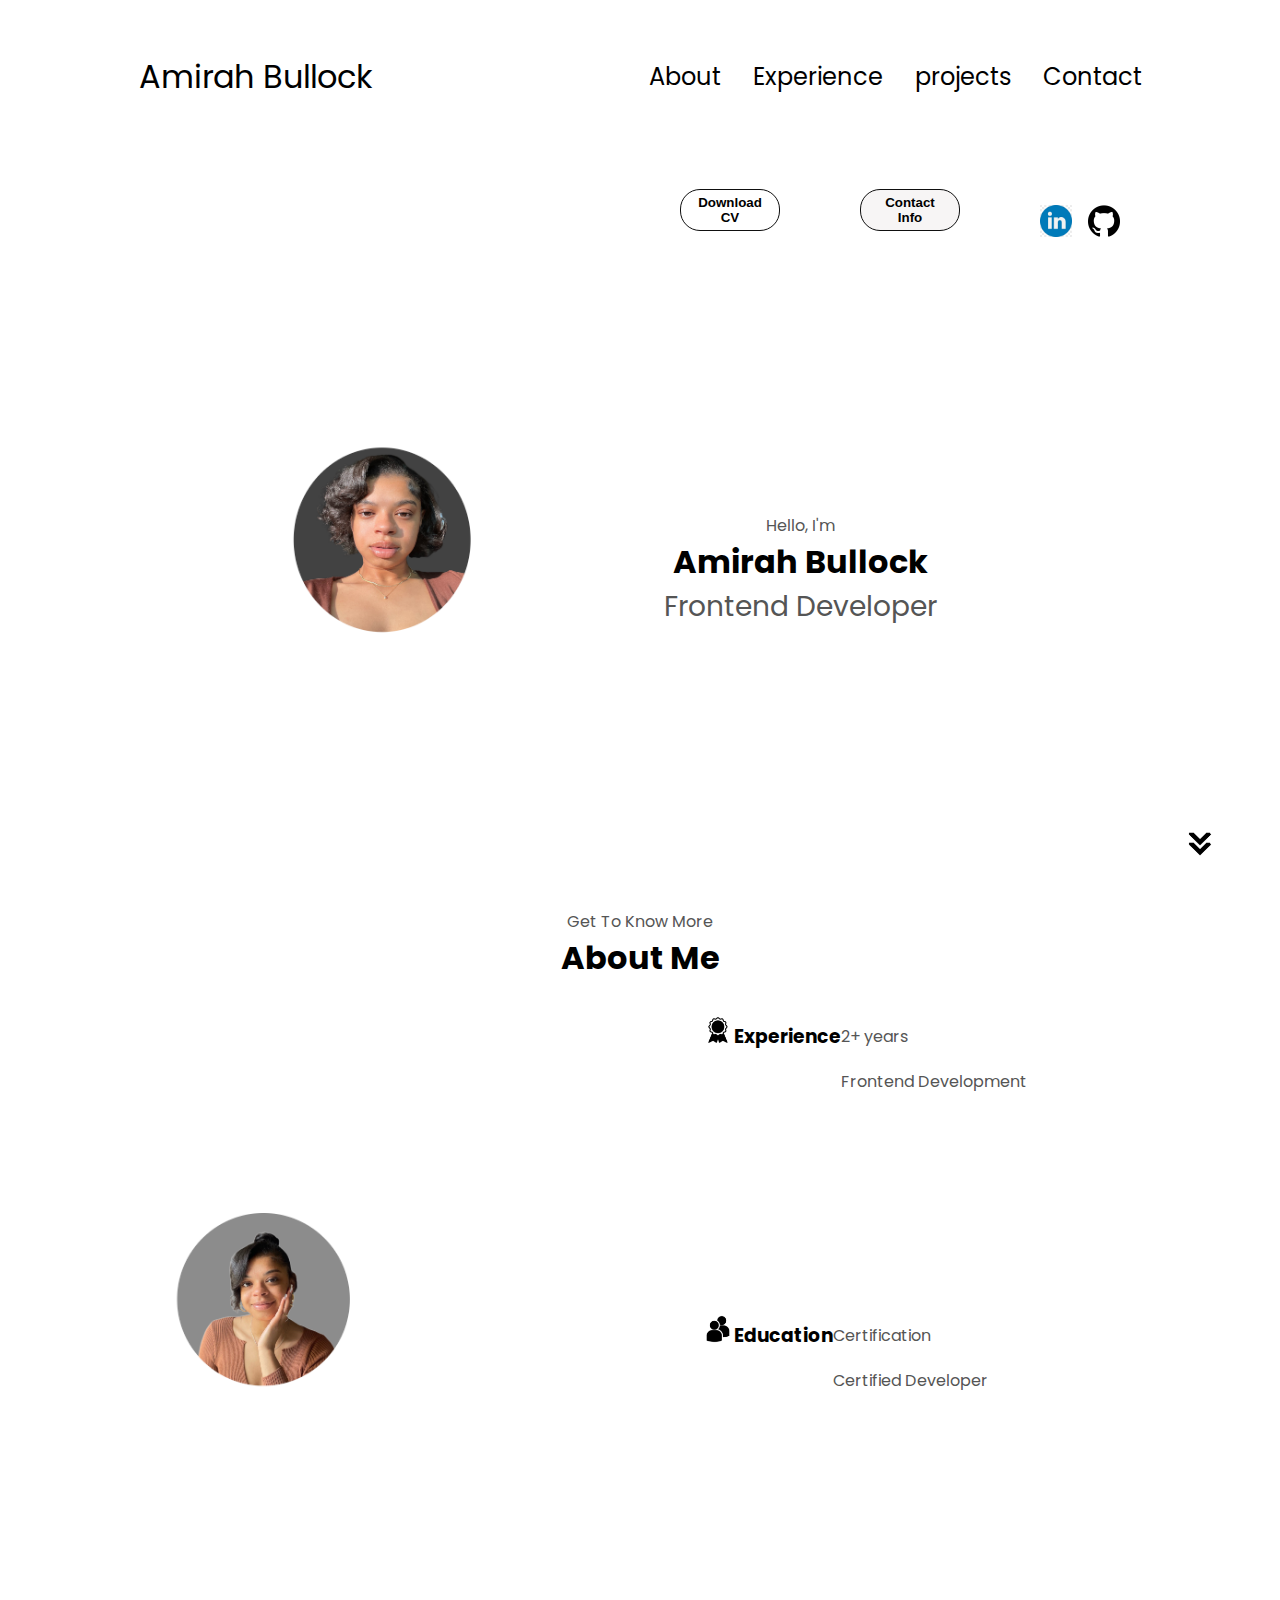
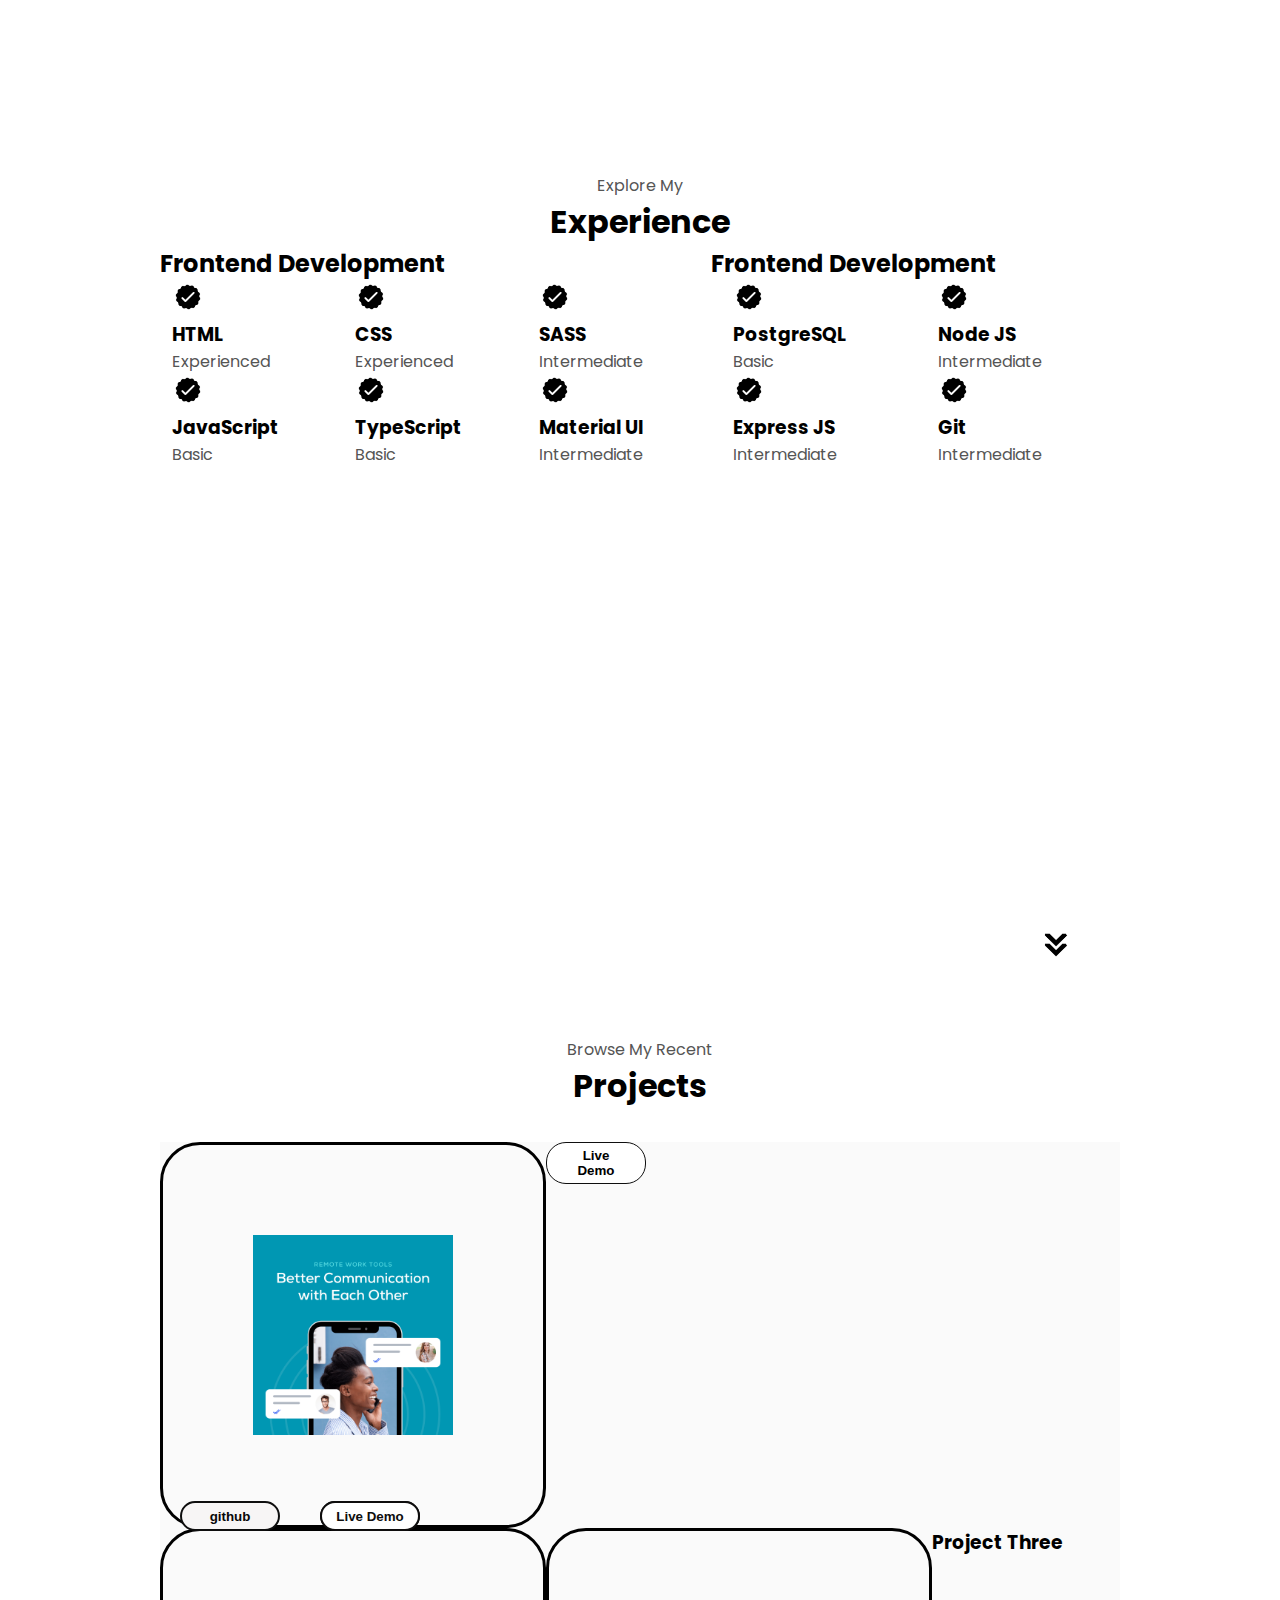
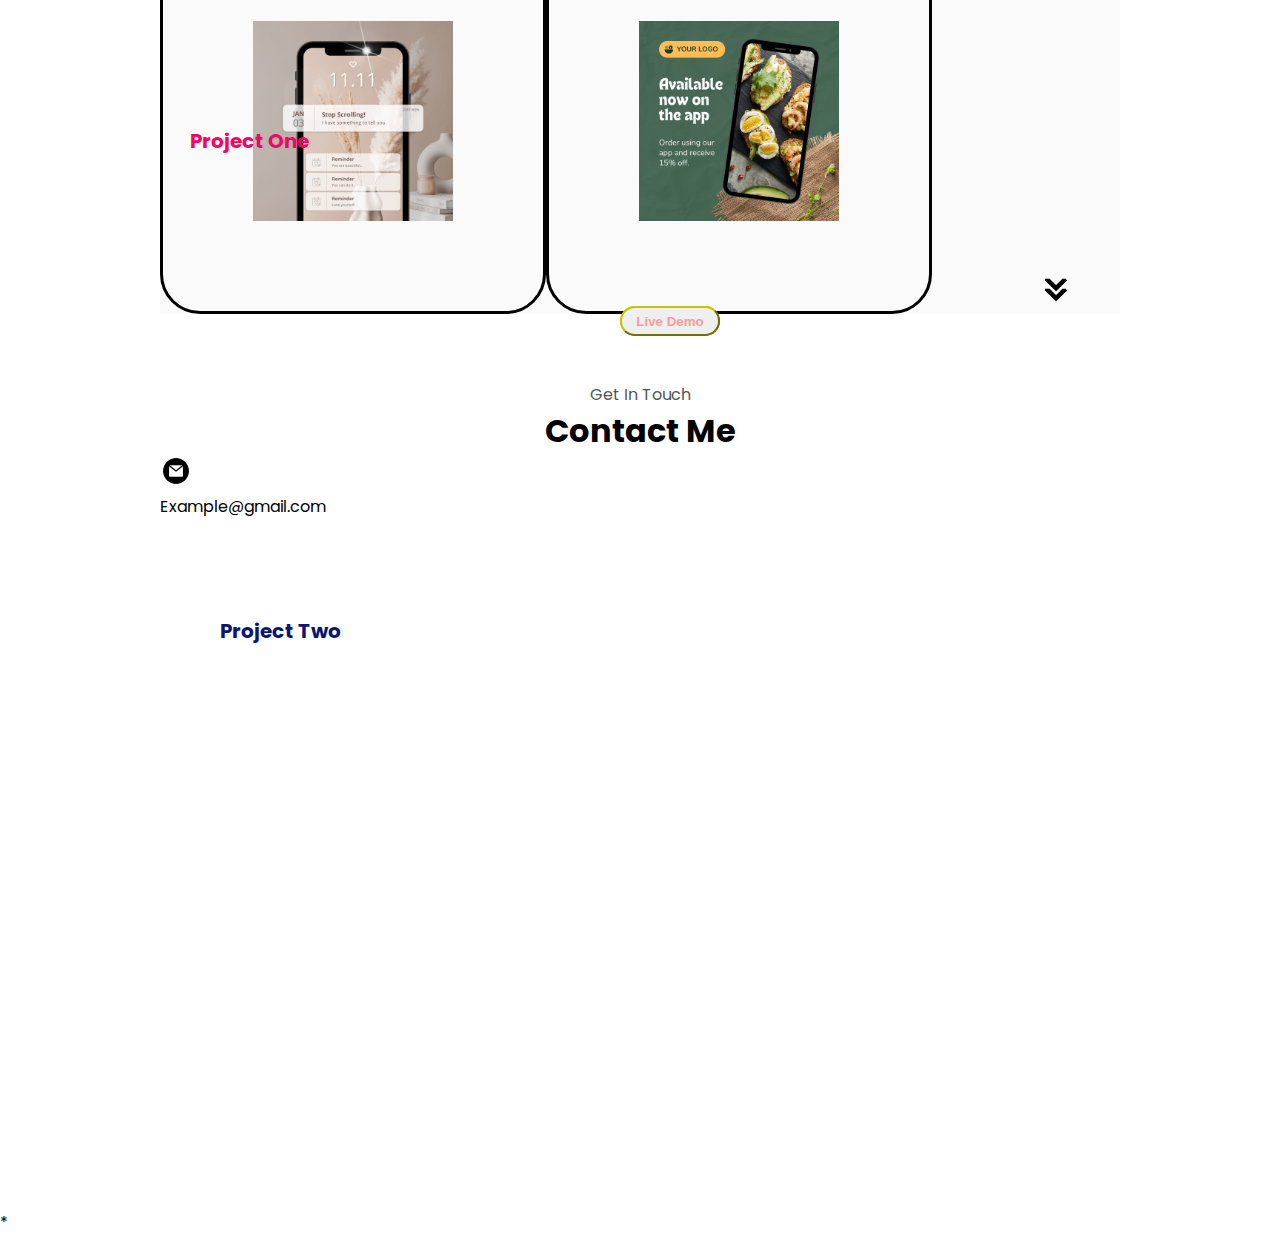
<file: assets/index.html>
<!DOCTYPE html>
<html lang="en">
<head>
    <meta charset="UTF-8" />
    <meta http-equiv="X-UA-Compatible" content="IE-edge" />
    <meta name="viewport" content="width=device-width, initial-scale=1.0" />
    <title>my portfolio</title>
    <link rel="stylesheet" href="style.css">
    <link rel="stylesheet" href="mediaqueries.css">
</head>
<body>
 <nav id="desktop-nav">
    <div class="logo">Amirah Bullock</div>
    <div>
        <ul class="nav-links">
            <li><a href="#about">About</a></li>
            <li><a href="experience">Experience</a></li>
            <li><a href="#projects">projects</a></li>
            <li><a href="#contact">Contact</a></li>
         </ul>
    </div>
    </nav>
    <nav id="hamburger-nav">
        <div class="logo">Amirah Bullock</div>
        <div class="hamburger-menu">
            <div class="hamburger-icon" onclick="toggleMenu()">
            <span></span>
            <span></span>
            <span></span>
        </div>
        <div class="menu-links">
            <li><a href="#about" onclick="toggleMenu()">About</a></li>
            <li><a href="experience" onclick="toggleMenu()">Experience</a></li>
            <li><a href="#projects" onclick="toggleMenu()">projects</a></li>
            <li><a href="#contact" onclick="toggleMenu()">Contact</a></li>  
        </div>
        </div>
        </nav>
        <section id="profile">
            <div class="section__pic-container">
                <img id="profile-image"  src="./profile-img.JPEG" alt="Amirah Bullock profile picture"/>
            </div>
            <div class="section__text">
                <p class="section__text__p1">Hello, I'm</p>
                <h1 class="title">Amirah Bullock</h1>
                <p class="section__text__p2">Frontend Developer</p>
            </div class="btn-container">
            <button
            class="btn btn-color-2"
            onclick="window.open('resume.pdf')"
           >
           Download CV
        </button>
         <button class="btn btn-color-1" 
         onclick="location.href='./#contact'">
             Contact Info
        </button>
        <div>
            <div id="socials-container">
                <img
                 src="./linkedin.JPG"
                  alt="My linkedin Profile"
                  class="icon"
                  onclick="location.href='https://www.linkedin.com/in/amirah-b-521065293/'"
                  />
                <img
                 src="./github.png"
                  alt="My Github Profile"
                  class="icon"
                  onclick="location.href='https://github.png/'"
                  />
            </div>
        </div>
        </section>
        <script src="script.js"></script>
        <section id="About">
            <p class="section__text__p1">Get To Know More</p>
            <h1 class="title">About Me</h1>
            <div class="section-container">
                <div class="section__pic-container">
                    <img
                     src="about-me2.JPEG"
                     alt="Profile picture"
                     class="about-pic"
                     />
                </div>
                <div class="about-details-container">
                    <div class="about-container">
                        <div class="details-container">
                        <img
                        src="experience.png"
                        alt="experience icon"
                        class="icon"
                      />
                      <h3>Experience</h3>
                      <p>2+ years <br />Frontend Development</p>
                    <div>
                        <div class="details-container">
                            <img
                            src="education.png"
                            alt="Education icon"
                            class="icon"
                          />
                          <h3>Education</h3>
                          <p>Certification<br />Certified Developer</p>
                       
                    <div>
                        <div class="text-container">
                            <p>
                            </p>
                        </div>
                </div>
            </div>
            <img src="./arrow.png"
             alt="arrow icon" 
             class="icon arrow" 
             onclick="location.href='./#experience'"
            />
        </section>
        <section id="experience">
            <p class="section__text__p1">Explore My</p>
            <h1 class="title">Experience</h1>
            <div class="experience-details-container">
                    <div class="details-container">
                        <h2 class="experience-sub-title">Frontend Development</h2>
                        <div class="article-container">
                            <article>
                                <img src="./checkmark.png"
                                 alt="experience icon"
                                 class="icon"
                                 />
                                 <div>
                                    <h3>HTML</h3>
                                    <p>Experienced</p>
                                 </div>
                            </article>
                            <article>
                                <img src="./checkmark.png"
                                 alt="experience icon"
                                 class="icon"
                                 />
                                 <div>
                                    <h3>CSS</h3>
                                    <p>Experienced</p>
                                 </div>
                            </article>
                            <article>
                                <img src="./checkmark.png"
                                 alt="experience icon"
                                 class="icon"
                                 />
                                 <div>
                                    <h3>SASS</h3>
                                    <p>Intermediate</p>
                                 </div>
                            </article>
                            <article>
                                <img src="./checkmark.png"
                                 alt="experience icon"
                                 class="icon"
                                 />
                                 <div>
                                    <h3>JavaScript</h3>
                                    <p>Basic</p>
                                </div>
                            </article>
                            <article>
                                <img src="./checkmark.png"
                                 alt="experience icon"
                                 class="icon"
                                 />
                                 <div>
                                    <h3>TypeScript</h3>
                                    <p>Basic</p>
                                 </div>
                            </article>
                            <article>
                                <img src="./checkmark.png"
                                 alt="experience icon"
                                 class="icon"
                                 />
                                 <div>
                                    <h3>Material UI</h3>
                                    <p>Intermediate</p>
                                 </div>
                            </article>
                        </div>
                    </div>
                    <div class="details-container">
                        <h2 class="experience-sub-title">Frontend Development</h2>
                        <div class="article-container">
                            <article>
                                <img src="./checkmark.png"
                                 alt="experience icon"
                                 class="icon"
                                 />
                                 <div>
                                    <h3>PostgreSQL</h3>
                                    <p>Basic</p>
                                 </div>
                            </article>
                            <article>
                                <img src="./checkmark.png"
                                 alt="experience icon"
                                 class="icon"
                                 />
                                 <div>
                                    <h3>Node JS</h3>
                                    <p>Intermediate</p>
                                 </div>
                            </article>
                            <article>
                                <img src="./checkmark.png"
                                 alt="experience icon"
                                 class="icon"
                                 />
                                 <div>
                                    <h3>Express JS</h3>
                                    <p>Intermediate</p>
                                 </div>
                            </article>
                            <article>
                                <img src="./checkmark.png"
                                 alt="experience icon"
                                 class="icon"
                                 />
                                 <div>
                                    <h3>Git</h3>
                                    <p>Intermediate</p>
                                 </div>
                            </article>
                        </div>
                    </div>
            </div> 
            <img src="arrow.png"
            alt="Arrow icon"
            class="icon arrow"
            onclick="location.href='./#projects'"
            />
        </section>
        <section id="projects">
            <p class="section__text__p1">Browse My Recent</p>
            <h1 class="title">Projects</h1>
            <div class="experience-details-container">
                <div class="about-container">
                <div class="details-container color-container">
                    <div class="article-container">
                        <img
                         src="project-1.png" 
                        alt="project 1"
                        class="project-img1"
                        />
                    </div>
                    <h2 class="experience-sub-title1" >Project One</h2>
                    <div class="btn-container">
                        <button class="btn btn-color-1 project-btn1"
                        onclick="location.href='https://github.com/amirahyas'""
                        >
                            github
                        </button>
                        <button class="btn btn-color-2 project-btn"
                        onclick="location.href='https://github.com/amirahyas'""
                        >
                            Live Demo
                        </button>
                    </div>
                    <div class="details-container color-container">
                        <div class="article-container"
                        div class="project-btn2">
                            <img 
                            src="project-2.png" 
                            alt="project 2"
                            class="project-img2"
                            />
                        </div>
                        <h2 class="experience-sub-title2" >Project Two</h2>
                        <div class="btn-container">
                            <button class="btn btn-color-2 project-btn2"onclick="location.href='https://github.com/amirahyas'""
                            >
                                github
                            </button>
                            <button class="btn btn-color-2 project-btn2"
                            onclick="location.href='https://github.com/amirahyas'""
                            >
                                Live Demo
                            </button>
                        </div>
                        <div class="details-container color-container">
                            <div class="article-container">
                                <img src="project-3.png" 
                                alt="project 3"
                                class="project-img3"
                                />
                            </div>
                            <h3 class="experience-sub-title project-title3">Project Three</h3>
                            <div class="btn-container">
                                <button class="btn btn-color-3 project-btn3"onclick="location.href='https://github.com/amirahyas'""
                                >
                                    github
                                </button>
                                <button class="btn btn-color-3 project-btn3"
                                onclick="location.href='https://github.com/amirahyas'""
                                >
                                    Live Demo
                                </button>
                            </div> 
                        </div>
                        <div>
                        </div>
                    </div>
                    </div>
                    <img src="./arrow.png"
                    alt="arrow icon" 
                    class="icon arrow" 
                    onclick="location.href='./#experience'"
                   />
        </section>
        <section id="contact">
            <p class="section__text__p1">Get In Touch</p>
            <h1 class="title">Contact Me</h1>
            <div class="contact-info-upper-container">
                <div class="contact-info-container">
                    <img src="./email.png" 
                    alt="email-icon" 
                    class="icon"
                    />
                    <p><a href="mailto:examplemail@gmail.com">Example@gmail.com</a>
                    </p>
                </div>
            </div>
        </section>
    <script src="script.js"></script>
</body>*
<html>
</file>
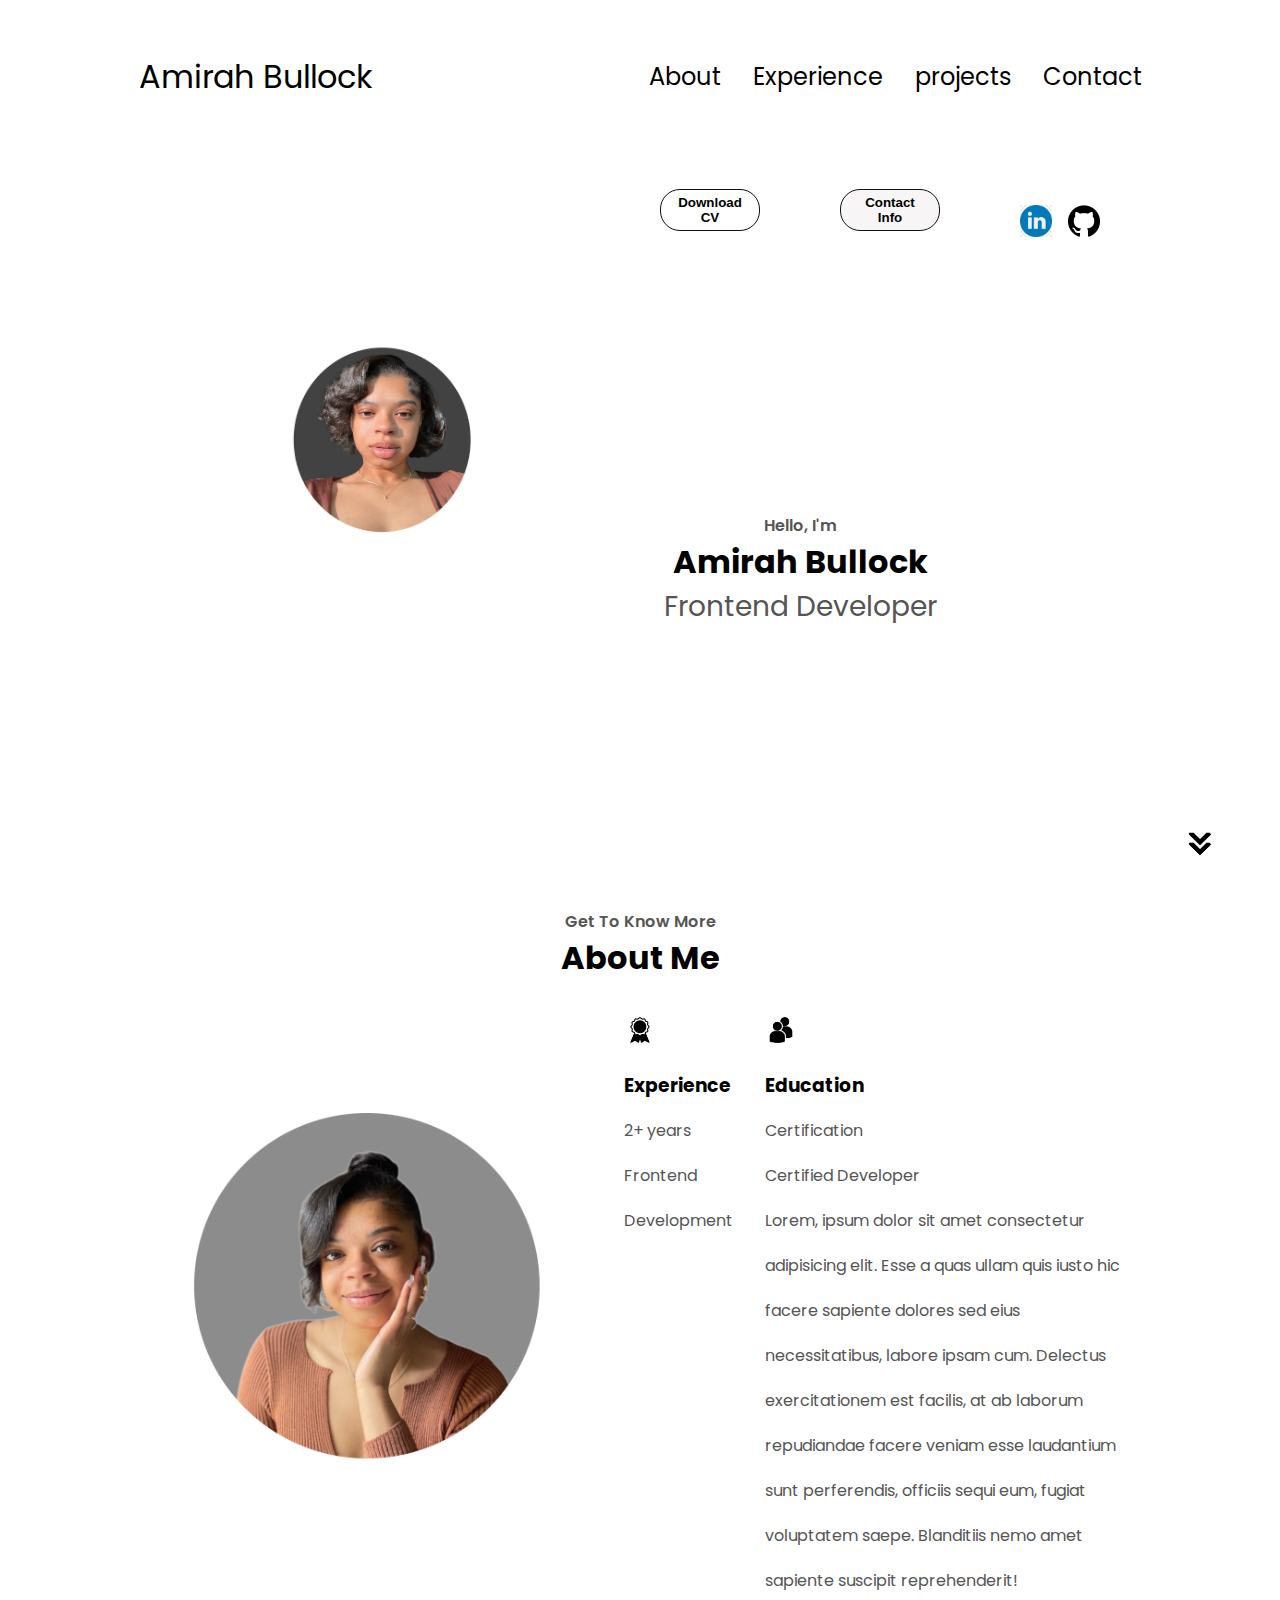
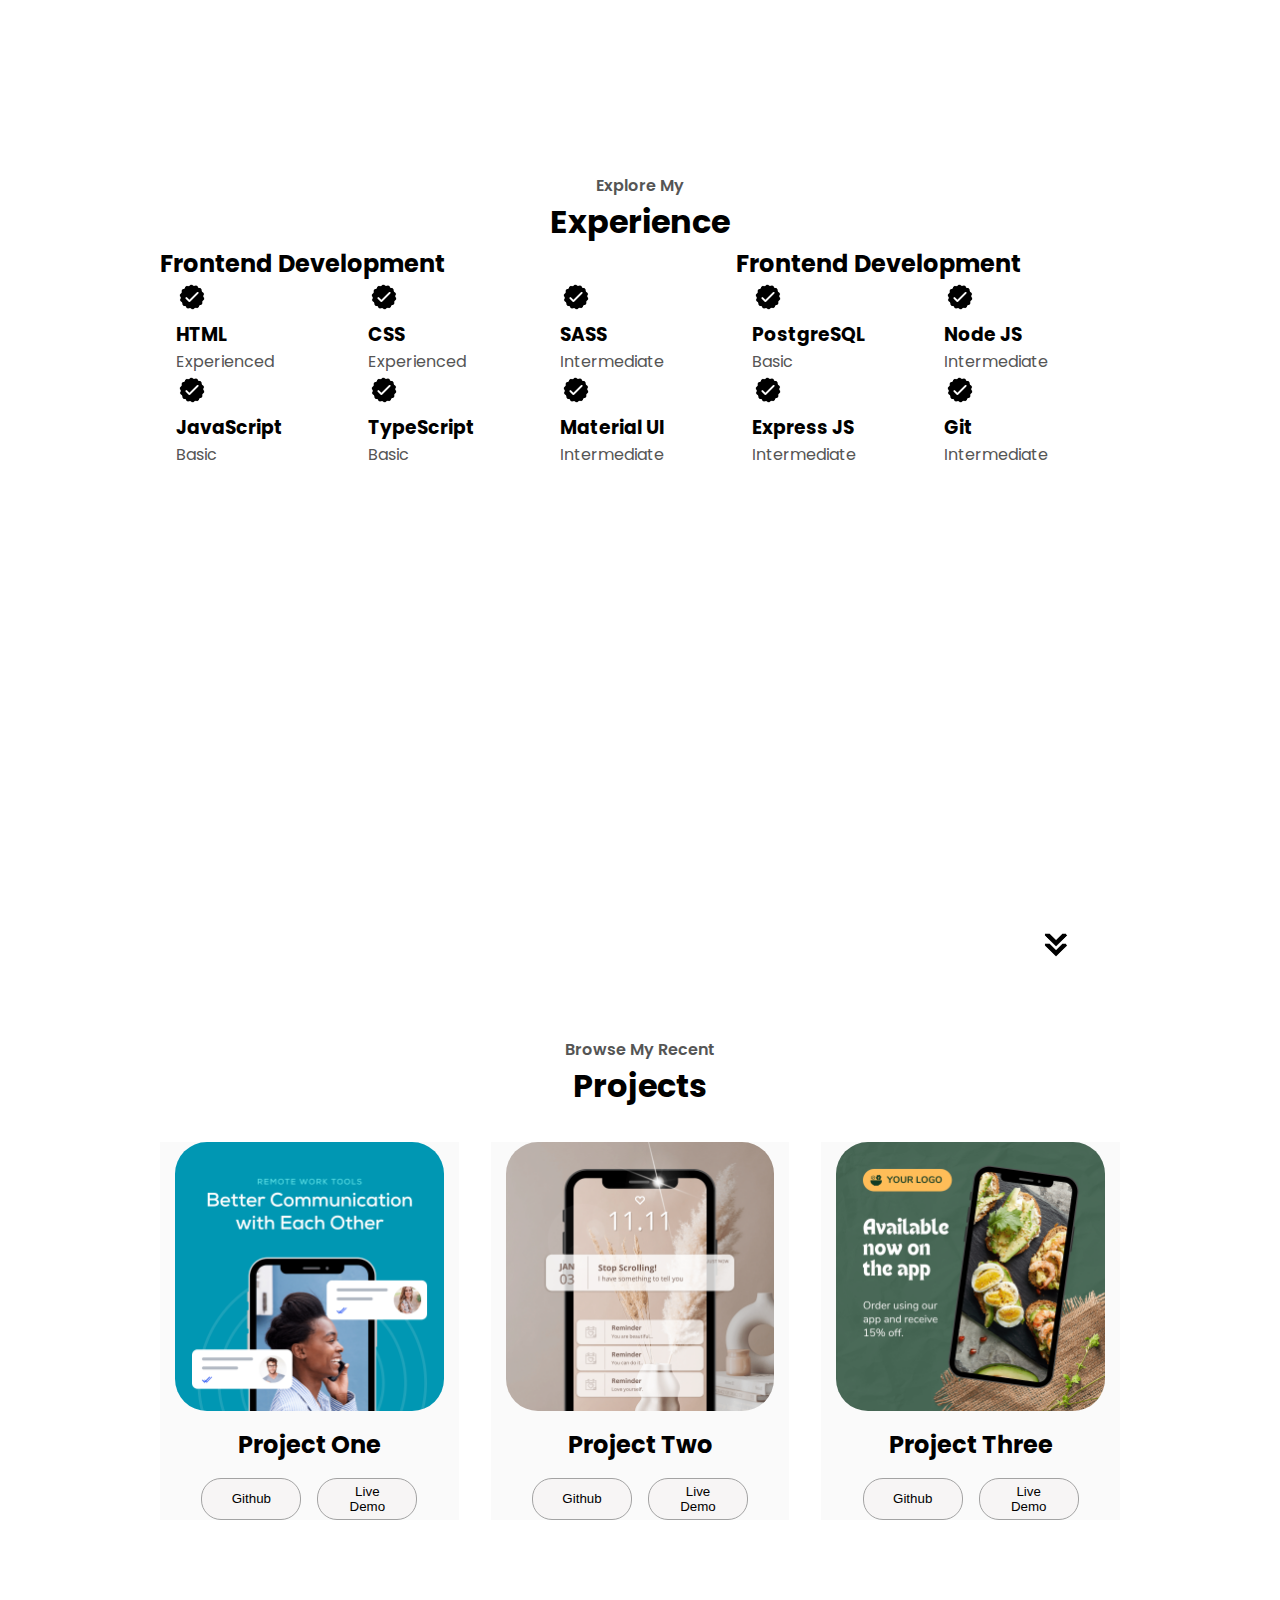
<file: assets/fakeindex.html>
<!DOCTYPE html>
<html lang="en">
<head>
    <meta charset="UTF-8" />
    <meta http-equiv="X-UA-Compatible" content="IE-edge" />
    <meta name="viewport" content="width=device-width, initial-scale=1.0" />
    <title>my portfolio</title>
    <link rel="stylesheet" href="./fakestyle.css">
    <link rel="stylesheet" href="./mediaqueries.css">
</head>
<body>
 <nav id="desktop-nav">
    <div class="logo">Amirah Bullock</div>
    <div>
        <ul class="nav-links">
            <li><a href="#about">About</a></li>
            <li><a href="experience">Experience</a></li>
            <li><a href="#projects">projects</a></li>
            <li><a href="#contact">Contact</a></li>
         </ul>
    </div>
    </nav>
    <nav id="hamburger-nav">
        <div class="logo">Amirah Bullock</div>
        <div class="hamburger-menu">
            <div class="hamburger-icon" onclick="toggleMenu()">
            <span></span>
            <span></span>
            <span></span>
        </div>
        <div class="menu-links">
            <li><a href="#about" onclick="toggleMenu()">About</a></li>
            <li><a href="experience" onclick="toggleMenu()">Experience</a></li>
            <li><a href="#projects" onclick="toggleMenu()">projects</a></li>
            <li><a href="#contact" onclick="toggleMenu()">Contact</a></li>  
        </div>
        </div>
        </nav>
        <section id="profile">
            <div class="section__pic-container">
                <img id="profile-image"  src="./profile-img.JPEG" alt="Amirah Bullock profile picture"/>
            </div>
            <div class="section__text">
                <p class="section__text__p1">Hello, I'm</p>
                <h1 class="title">Amirah Bullock</h1>
                <p class="section__text__p2">Frontend Developer</p>
            </div>
            <button
            class="btn btn-color-2"
            onclick="window.open('resume.pdf')"
           >
           Download CV
        </button>
         <button class="btn btn-color-1" 
         onclick="location.href='./#contact'">
             Contact Info
        </button>
        <div>
            <div id="socials-container">
                <img
                 src="./linkedin.JPG"
                  alt="My linkedin Profile"
                  class="icon"
                  onclick="location.href='https://www.linkedin.com/in/amirah-b-521065293/'"
                  />
                <img
                 src="./github.png"
                  alt="My Github Profile"
                  class="icon"
                  onclick="location.href='https://github.png/'"
                  />
            </div>
        </div>
        </section>
        <section id="About">
            <p class="section__text__p1">Get To Know More</p>
            <h1 class="title">About Me</h1>
            <div class="section-container">
                <div class="section__pic-container">
                    <img
                     src="about-me2.JPEG"
                     alt="Profile picture"
                     class="about-pic"
                     />
                </div>
                <div class="about-details-container">
                    <div class="about-container">
                        <div class="details-container">
                            <img
                            src="experience.png"
                            alt="experience icon"
                            class="icon"
                            />
                            <h3>Experience</h3>
                            <p>2+ years <br />Frontend Development</p>
                        </div>
                        <div class="details-container">
                            <img
                            src="education.png"
                            alt="Education icon"
                            class="icon"
                          />
                          <h3>Education</h3>
                          <p>Certification<br />Certified Developer</p>
                       
                            <div>
                                <div class="text-container">
                                    <p>Lorem, ipsum dolor sit amet consectetur adipisicing elit. Esse a quas ullam quis iusto hic facere sapiente dolores sed eius necessitatibus, labore ipsam cum. Delectus exercitationem est facilis, at ab laborum repudiandae facere veniam esse laudantium sunt perferendis, officiis sequi eum, fugiat voluptatem saepe. Blanditiis nemo amet sapiente suscipit reprehenderit!
                                    </p>
                                </div>
                            </div>
                        </div>
                    </div>
                </div>
         </div>
            <img src="./arrow.png"
             alt="arrow icon" 
             class="icon arrow" 
             onclick="location.href='./#experience'"
            />
        </section>
        <section id="experience">
            <p class="section__text__p1">Explore My</p>
            <h1 class="title">Experience</h1>
            <div class="experience-details-container">
                    <div class="details-container">
                        <h2 class="experience-sub-title">Frontend Development</h2>
                        <div class="article-container">
                            <article>
                                <img src="./checkmark.png"
                                 alt="experience icon"
                                 class="icon"
                                 />
                                 <div>
                                    <h3>HTML</h3>
                                    <p>Experienced</p>
                                 </div>
                            </article>
                            <article>
                                <img src="./checkmark.png"
                                 alt="experience icon"
                                 class="icon"
                                 />
                                 <div>
                                    <h3>CSS</h3>
                                    <p>Experienced</p>
                                 </div>
                            </article>
                            <article>
                                <img src="./checkmark.png"
                                 alt="experience icon"
                                 class="icon"
                                 />
                                 <div>
                                    <h3>SASS</h3>
                                    <p>Intermediate</p>
                                 </div>
                            </article>
                            <article>
                                <img src="./checkmark.png"
                                 alt="experience icon"
                                 class="icon"
                                 />
                                 <div>
                                    <h3>JavaScript</h3>
                                    <p>Basic</p>
                                </div>
                            </article>
                            <article>
                                <img src="./checkmark.png"
                                 alt="experience icon"
                                 class="icon"
                                 />
                                 <div>
                                    <h3>TypeScript</h3>
                                    <p>Basic</p>
                                 </div>
                            </article>
                            <article>
                                <img src="./checkmark.png"
                                 alt="experience icon"
                                 class="icon"
                                 />
                                 <div>
                                    <h3>Material UI</h3>
                                    <p>Intermediate</p>
                                 </div>
                            </article>
                        </div>
                    </div>
                    <div class="details-container">
                        <h2 class="experience-sub-title">Frontend Development</h2>
                        <div class="article-container">
                            <article>
                                <img src="./checkmark.png"
                                 alt="experience icon"
                                 class="icon"
                                 />
                                 <div>
                                    <h3>PostgreSQL</h3>
                                    <p>Basic</p>
                                 </div>
                            </article>
                            <article>
                                <img src="./checkmark.png"
                                 alt="experience icon"
                                 class="icon"
                                 />
                                 <div>
                                    <h3>Node JS</h3>
                                    <p>Intermediate</p>
                                 </div>
                            </article>
                            <article>
                                <img src="./checkmark.png"
                                 alt="experience icon"
                                 class="icon"
                                 />
                                 <div>
                                    <h3>Express JS</h3>
                                    <p>Intermediate</p>
                                 </div>
                              </article>
                               <article>
                             <img src="./checkmark.png"
                              alt="Experience icon" 
                              class="icon"
                              />
                                 <div>
                                    <h3>Git</h3>
                                    <p>Intermediate</p>
                                </div>
                              </article>
                           </div>
                          </div>
                        </div>
                     </div> 
                      <img src="arrow.png"
                      alt="Arrow icon"
                      class="icon arrow"
                      onclick="location.href='./#projects'"
                      />
         </section>
        <section id="projects">
            <p class="section__text__p1">Browse My Recent</p>
            <h1 class="title">Projects</h1>
            <div class="experience-details-container">
                <div class="about-container">
                <div class="details-container color-container">
                    <div class="article-container">
                        <img
                         src="project-1.png" 
                        alt="project 1"
                        class="project-img"
                        />
                    </div>
                    <h2 class="experience-sub-title project-title">Project One</h2>
                    <div class="btn-container">
                        <button 
                        class="btn- btn-color-1 project-btn"
                         onclick="location.href='https://github.com/amirahyas'""
                         >
                            Github
                        </button>
                        <button class="btn- btn-color-1 project-btn"
                         onclick="location.href='https://github.com/amirahyas'"
                         >
                          Live Demo
                        </button>
                  </div>
                  </div>
                <div class="details-container color-container">
                    <div class="article-container">
                        <img
                         src="project-2.png" 
                        alt="project 2"
                        class="project-img"
                        />
                    </div>
                    <h2 class="experience-sub-title project-title">Project Two</h2>
                    <div class="btn-container">
                        <button 
                        class="btn- btn-color-1 project-btn"
                         onclick="location.href='https://github.com/amirahyas'""
                         >
                            Github
                        </button>
                        <button class="btn- btn-color-1 project-btn"
                         onclick="location.href='https://github.com/amirahyas'"
                         >
                          Live Demo
                        </button>
                  </div>
                </div>
                <div class="details-container color-container">
                    <div class="article-container">
                        <img
                         src="project-3.png" 
                        alt="project 3"
                        class="project-img"
                        />
                    </div>
                    <h2 class="experience-sub-title project-title">Project Three</h2>
                    <div class="btn-container">
                        <button 
                        class="btn- btn-color-1 project-btn"
                         onclick="location.href='https://github.com/amirahyas'""
                         >
                            Github
                        </button>
                        <button class="btn- btn-color-1 project-btn"
                         onclick="location.href='https://github.com/amirahyas'"
                         >
                          Live Demo
                        </button>
                  </div>
                  </div>
                </div>
                </div>
            </section>
        <script src="./script.js"></script>
    </body>
 <html>
</file>
<file: assets/style.css>
/* GENERAL */
  @import url("https://fonts.googleapis.com/css2?family=Poppins:ital,wght@0,300;0,500;0,600;1,400&display=swap");
  * {
    margin: 0;
    padding: 0;
  }
body {
    font-family: "Poppins", sans-serif;
}
html{
    scroll-behavior: smooth;
}
p {
    color: rgb(85, 85, 85);
}
    /* TRANSITION */
    a,
    .btn {
        transition: all 300ms ease;
    }
/* DESKTOP NAV */
nav,
.nav-links {
    display: flex;
}
nav{
    justify-content: space-around;
    align-items: center;
    height: 17vh;
}
#profile-image {
    width: 200x;
    height: 200px;
    margin: 10px;
    margin-left: auto;
    margin-right: auto;
}
.nav-links{
    gap: 2rem;
    list-style-type: none;
    font-size: 1.5rem;
}
a {
color: black;
text-decoration: none;
text-decoration-color: white;
}
a:hover  {
    color: grey;
    text-decoration: underline;
    text-underline-offset: 1rem;
    text-decoration-color: rgb(181, 181, 181);
}
.logo {
    font-size: 2rem;
}
.logo:hover {
    cursor: default;
}
/* HAMBURGER MENU */
#hamburger-nav {
    display: none;
}
.hamburger-menu {
    position: relative;
    display:inline-block;
}
.hamburger-icon {
    display: flex;
    flex-direction: column;
    justify-content: space-between;
    height: 24px;
    width: 30px;
    cursor: pointer;
}
.hamburger-icon span {
    width: 100%;
    width: 2px;
    background-color: black;
    transition: all 0.3 ease-in-out;
}
.menu-links {
    position:absolute;
    top:100%;
    right: 0;
    background-color: white;
    width: fit-content;
    max-height: 0;
    overflow: hidden;
    transition: all 0.3 ease-in-out;
}
.menu-links a {
    display: block;
    padding: 10px;
    text-align: center;
    font-size: 1.5rem;
    color: black;
    text-decoration: none;
    transition: all 0.3 ease-in-out;
}
.menu-links li {
    list-style: none;
}
.menu-links.open {
max-height: 300px;
}
.hamburger-icon.open span:first-child {
    transform : rotate(45deg) translate(10px, 5px);
}
.hamburger-icon.open span:nth-child(2) {
   opacity: 0;
}
.hamburger-icon span:last-child {
    transform : rotate(-45eg) translate(10px, -5px);
}
.hamburger-icon span:first-child {
    transform: none;
}
.hamburger-icon span:first-child {
    opacity: 1;
}
.hamburger-icon span:first-child {
    transform: none;
}
/* SECTIONS */
section {
    padding-top: 4vh;
    height: 96vh;
    margin: 0 10rem;
    box-sizing: border-box;
    min-height: fit-content;
}
.section-container {
    display: flex;
}
/* PROFILE SECTION */
#profile {
    display: flex;
    justify-content: center;
    gap: 5rem;
    height: 80vh;
}
.section__pic-container {
    display: flex;
    height: 800px;
    width:400px;
    margin:auto 0;
}
.section__text {
    align-self: Right;
    text-align: center;
    width: 40%;
    position: absolute;
    bottom: 16rem;
    right: 14rem;
}
.section__text_p {
    font-weight: 600;
}
.section__text__p1 {
text-align: center;
}
.section__text__p2 {
    font-size: 1.75rem;
    margin-bottom: 1rem;
    
}
/* projects title */
.title {
    font: 3rem;
    text-align: center ;
    
}
#socials-container {
    display: flex;
    justify-content: center;
    margin-top: 1rem;
    gap: 1rem;
}
/*ICONS*/
.icon {
    cursor: pointer;
    height: 2rem;
}
/* BUTTONS */
.btn-container {
display: flex;
justify-content: center;
gap: 1rem;
}
.btn {
    font-weight: 600;
    transition: all 300ms ease;
    padding: 1rem;
    width: 8rem;
    border-radius: 2rem
}
/* contact info */

 .btn-color-2 {
    border: rgb(26, 23, 23) 0.1rem solid;
    width: 4rem;
    cursor: pointer;
    display: flex;
    cursor: pointer;
    background-color: white;
    border: 1px solid rgb(15, 15, 15);
    border-radius: 20px;
    padding: 20px 40px;
    position: relative;
    transition: transform 0.3s;
    align-items: center;
    justify-content: center;
    width: 100px;
    height: 30px;

    
    /* gh btn 1 */
 }
 .btn-color-1 {
    border: rgb(26, 23, 23) 0.1rem solid;
    cursor: pointer;
    background-color: rgb(247, 245, 245);
    border: 1px solid rgb(15, 15, 15);
    border-radius: 20px;
    padding: 20px 40px;
    position: relative;
    transition: transform 0.3s;
    display: flex;
    align-items: center;
    justify-content: center;
    width: 100px;
    height: 30px;
    

 }

.btn-color-1:hover {
    color: white;
    background: rgb(53, 51, 51);

}
 .btn-color-2:hover {
    background: rgb(53, 53, 53);
    color: rgb(255, 251, 253)
    
}
.btn-color:hover {
    border: rgb(255,255,255) 0.1rem solid;
}
.btn-container {
    gap: 1rem;
}
/* ABOUT SECTION */

#about {
    position: relative;
}
.about-container {
    gap: 2rem;
    margin-bottom: 2rem;
    margin-top: 2rem;
    border: 100%;
    width: 100%;
}
/* about me */
.about-details-container {
justify-content: center;
flex: row;
display: inline-block;
line-height: 45px;

}
 .about-container,
 .about-details-container {
    display: flex;
} 
.about-pic {
    border-radius: 2rem;
}
.arrow {
    position: absolute;
    right: 5%;
    bottom: 2.5rem;
}
.details-container {
    max-width: 100%;
    display: flex;
    flex-wrap: wrap;
}
.section-container {
    gap: 4rem;
    height: 80%;
}
.section__pic-container {
    height: 400px;
    width: 400px;
    margin: auto 0;
    
 

   
}
/* EXPERIENCE SECTION */
#experience {
    position: relative;
}

/* project one title
 */
.experience-sub-title1 {
    color: rgb(241, 7, 97);
    font-weight: 500px;
    font-size: 1.25rem;
    position: absolute;
    bottom: 190px;
    left: 30px;

}
.experience-sub-title2 {
    color: rgb(10, 21, 116);
    font-weight: 50px;
    font-size: 1.25rem;
    position: absolute;
    bottom: -300px;
    left: 60px;
}

.btn-color-2:hover {
    cursor: pointer;
    background-color: grey;
}
.experience-details-container {
    display: flex;
    justify-content: space-around;
    flex-direction: row;
}
.article-container {
    display: flex;
    flex-wrap: wrap;
    justify-content: space-around;
 
}

article {
    width: 10rem;
    gap: 0.5rem;
    justify-content: space-around;
    
}
article .icon {
    cursor: default;
}

/* PROJECT SECTION */

.section-container {
    gap: 4rem;
    height: 80%;
    
}

.section__pic-container {
   width: 700px;
   height: 200px;
   
}

.project-img1 {
    width: 300%;
    height: 200px;
    display: flex;
    justify-content: space-between;
    border: 3px solid;
    padding: 90px;
    border-radius: 40px;

   
    
}

#projects {
    position: relative;
}

.color-container {
    border-color: rgb(139, 207, 28);
    background: rgb(250, 250, 250);
    border: none;
}

.project-img2 {
    width: 300%;
    height: 200px;
    display: flex;
    justify-content: space-between;
    border: 3px solid;
    padding: 90px;
    border-radius: 40px;
    
}

.project-img3 {
    width: 300%;
    height: 200px;
    display: flex;
    justify-content: space-between;
    border: 3px solid;
    padding: 90px;
    border-radius: 40px;
   

}
.article-container {
    flex-direction: row;
}
.project.title {
    margin: 1rem;
    color: rgb(202, 16, 16);
}

/* project 1 GH btn*/

.project-btn1 {
    color: rgb(8, 8, 8);
    border-color: rgb(14, 14, 14);
    border-width: 2px;
    height: 30px;
    padding: 5px;
    position: absolute;
    bottom: 10px;
    width: 100px;
    left: 20px;
    top: 500px;
}
/* live demo btn */
.project-btn2 {
    color: rgb(14, 14, 14);
    border-color: rgb(14, 13, 13);
    border-width: 2px;
    position: absolute;
    height: 30px;
    padding: 5px;
    bottom: 10rem;
    width: 100px;
    left: 10rem;
    top:500px;
   
}

/* project two demo btn */
.btn-color-3 {
    color: rgb(238, 160, 160);
    border-color: rgb(197, 197, 8);
    border-width:2px;
    height: 30px;
    position: absolute;
    padding: 5px;
    bottom: 10px;
    width: 100px;   
    right: 25rem;
}

.project-btn-2 {
    color: rgb(8, 8, 8);
    border-color: rgb(14, 13, 13);
    border-width: 2px;
    position: absolute;
    height: 30px;
    padding: 5px;
    bottom: 10rem;
    width: 100px;
    left: -12rem;
   
}
/* CONTACT */
</file>
<file: assets/mediaqueries.css>
@media screen and (max-width: 1200px) {
    #desktop-nav {
        display: none;
    }
    #hamburger-nav {
        display: flex;
    }
}
</file>
<file: assets/fakestyle.css>
/* GENERAL */
@import url("https://fonts.googleapis.com/css2?family=Poppins:ital,wght@0,300;0,500;0,600;1,400&display=swap");
* {
  margin: 0;
  padding: 0;
}
body {
  font-family: "Poppins", sans-serif;
}
html{
  scroll-behavior: smooth;
}
p {
  color: rgb(85, 85, 85);
}
  /* TRANSITION */
  a,
  .btn {
      transition: all 300ms ease;
  }
/* DESKTOP NAV */
nav,
.nav-links {
  display: flex;
}
nav{
  justify-content: space-around;
  align-items: center;
  height: 17vh;
}
#profile-image {
  width: 200x;
  height: 200px;
  margin: 10px;
  margin-left: auto;
  margin-right: auto;
}
.nav-links{
  gap: 2rem;
  list-style-type: none;
  font-size: 1.5rem;
}
a {
color: black;
text-decoration: none;
text-decoration-color: white;
}
a:hover  {
  color: grey;
  text-decoration: underline;
  text-underline-offset: 1rem;
  text-decoration-color: rgb(181, 181, 181);
}
.logo {
  font-size: 2rem;
}
.logo:hover {
  cursor: default;
}
/* HAMBURGER MENU */
#hamburger-nav {
  display: none;
}
.hamburger-menu {
  position: relative;
  display:inline-block;
}
.hamburger-icon {
  display: flex;
  flex-direction: column;
  justify-content: space-between;
  height: 24px;
  width: 30px;
  cursor: pointer;
}
.hamburger-icon span {
  width: 100%;
  width: 2px;
  background-color: black;
  transition: all 0.3 ease-in-out;
}
.menu-links {
  position:absolute;
  top:100%;
  right: 0;
  background-color: white;
  width: fit-content;
  max-height: 0;
  overflow: hidden;
  transition: all 0.3 ease-in-out;
}
.menu-links a {
  display: block;
  padding: 10px;
  text-align: center;
  font-size: 1.5rem;
  color: black;
  text-decoration: none;
  transition: all 0.3 ease-in-out;
}
.menu-links li {
  list-style: none;
}
.menu-links.open {
max-height: 300px;
}
.hamburger-icon.open span:first-child {
  transform : rotate(45deg) translate(10px, 5px);
}
.hamburger-icon.open span:nth-child(2) {
 opacity: 0;
}
.hamburger-icon span:last-child {
  transform : rotate(-45eg) translate(10px, -5px);
}
.hamburger-icon span:first-child {
  transform: none;
}
.hamburger-icon span:first-child {
  opacity: 1;
}
.hamburger-icon span:first-child {
  transform: none;
}
/* SECTIONS */
section {
  padding-top: 4vh;
  height: 96vh;
  margin: 0 10rem;
  box-sizing: border-box;
  min-height: fit-content;
}
.section-container {
  display: flex;
}
/* PROFILE SECTION */
#profile {
  display: flex;
  justify-content: center;
  gap: 5rem;
  height: 80vh;
}
.section__pic-container {
  display: flex;
  height: 800px;
  width:400px;
  margin:auto 0;
}
.section__text {
  align-self: Right;
  text-align: center;
  width: 40%;
  position: absolute;
  bottom: 16rem;
  right: 14rem;

}
.section__text__p1 {
text-align: center;
font-weight: 600;
}
.section__text__p2 {
  font-size: 1.75rem;
  margin-bottom: 1rem;
  
}
/* projects title */
.title {
  font: 3rem;
  text-align: center ;
  
}
/* LINKEDIN */
#socials-container {
  display: flex;
  justify-content: center;
  margin-top: 1rem;
  gap: 1rem;
}
/*LINKEDIN ICONS*/
.icon {
  cursor: pointer;
  height: 2rem;
}
/* BUTTONS */
.btn-container {
display: flex;
justify-content: center;
gap: 1rem;
}
.btn {
  font-weight: 600;
  transition: all 300ms ease;
  padding: 1rem;
  width: 8rem;
  border-radius: 2rem
}
/* contact info btn */

.btn-color-2 {
  border: rgb(26, 23, 23) 0.1rem solid;
  width: 4rem;
  cursor: pointer;
  display: flex;
  cursor: pointer;
  background-color: white;
  border: 1px solid rgb(15, 15, 15);
  border-radius: 20px;
  padding: 20px 40px;
  position: relative;
  transition: transform 0.3s;
  align-items: center;
  justify-content: center;
  width: 100px;
  height: 30px;

  
  /* GH btn project 1 */
}
.btn-color-1 {
  border: rgb(26, 23, 23) 0.1rem solid;
  cursor: pointer;
  background-color: rgb(247, 245, 245);
  border: 1px solid rgb(15, 15, 15);
  border-radius: 20px;
  padding: 20px 40px;
  position: relative;
  transition: transform 0.3s;
  display: flex;
  align-items: center;
  justify-content: center;
  width: 100px;
  height: 30px;
  

}

.btn-color-1:hover {
  color: white;
  background: rgb(53, 51, 51);

}
.btn-color-2:hover {
  background: rgb(53, 53, 53);
  color: rgb(255, 251, 253)
  
}
.btn-color:hover {
  border: rgb(255,255,255) 0.1rem solid;
}
.btn-container {
  gap: 1rem;
}
/* ABOUT SECTION */

#about {
  position: relative;
}
.about-container {
  gap: 2rem;
  margin-bottom: 2rem;
  margin-top: 2rem;
  border: 100%;
  width: 100%;
}
/* about me */
.about-details-container {
justify-content: center;
flex: row;
display: inline-block;
line-height: 45px;
}
.about-container,
.about-details-container {
  display: flex;
} 
.about-pic {
  border-radius: 2rem;
}
.arrow {
  position: absolute ;
  right: 5%;
  bottom: 2.5rem;
}
.details-container {
  max-width: 100%;
}
.section-container {
  gap: 4rem;
  height: 80%;
}
.section__pic-container {
  height: 400px;
  width: 400px;
  margin: auto 0;
}
/* EXPERIENCE SECTION */
#experience {
  position: relative;
}


/* PROJECT SECTION */

/* PROJECT ONE TITLE */
.experience-sub-title1 {
  color: rgb(50, 7, 241);
  font-weight: 500px;
  font-size: 1.25rem;
  position: absolute;
  bottom: 190px;
  left: 30px;
}


.btn-color-2:hover {
  cursor: pointer;
  background-color: grey;
}
.experience-details-container {
  display: flex;
  justify-content: space-around;
  flex-direction: row;
}
.article-container {
  display: flex;
  flex-wrap: wrap;
  justify-content: space-around;

}

article {
  width: 10rem;
  gap: 0.5rem;
  justify-content: space-around;
  
}
article .icon {
  cursor: default;
}

/* PROJECT SECTION */

#projects {
  position: relative;
}

.color-container {
  border: rgb(163, 163, 163);
  background: rgb(250, 250, 250);

}

.project-img {
  border-radius: 2rem;
  width: 90%;
  height: 90%;
  
}
.project-title {
  margin: 1rem;
  color: black;
  position: right;
  text-align: center;
}

.project-btn {
  color: black;
  border-color: rgb(163, 163, 163);
}
/* CONTACT */
</file>
